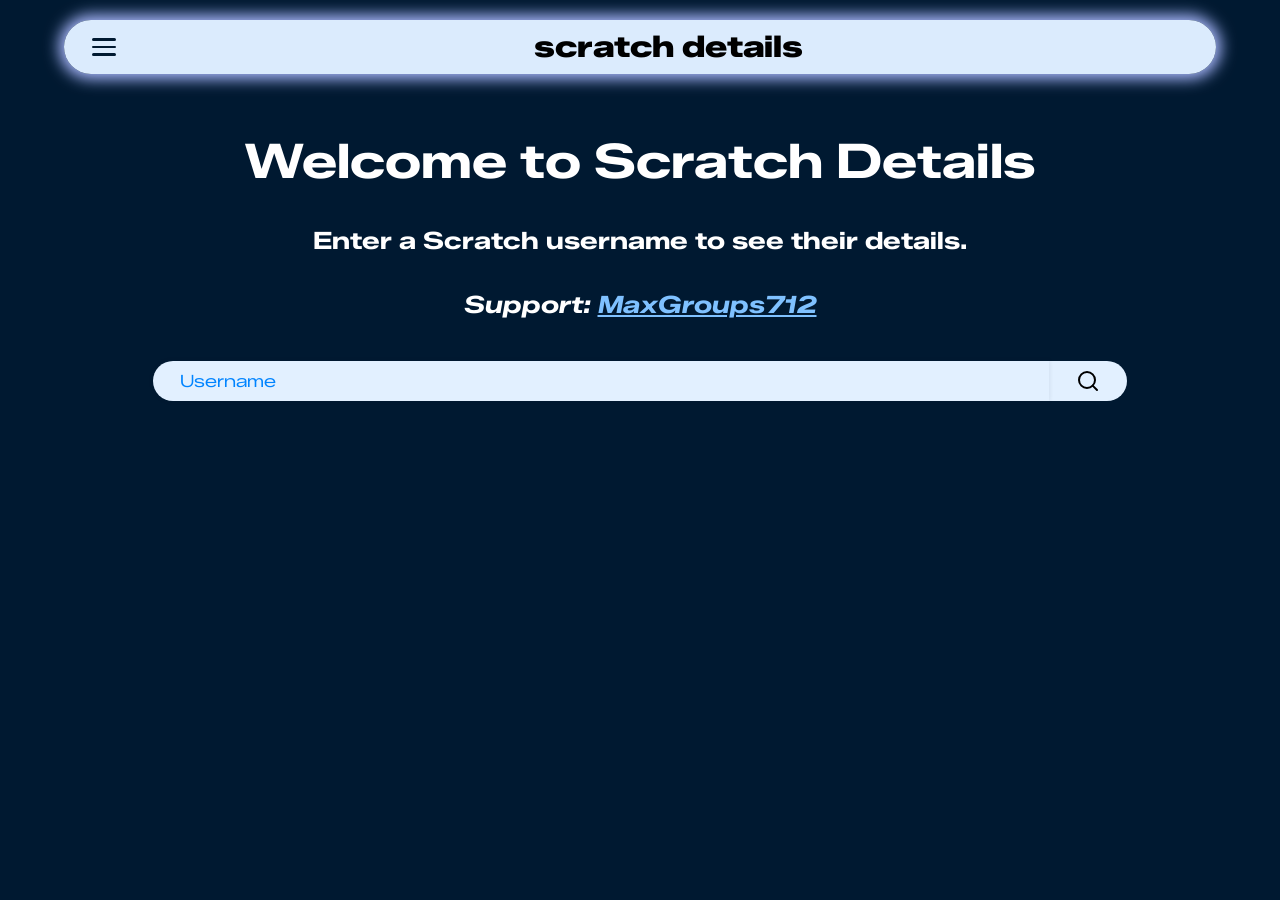
<file: index.html>
<!DOCTYPE html>
<html lang="jp">
<head>
    <meta charset="UTF-8">
    <link rel="stylesheet" href="style.css">
    <meta name="viewport" content="width=device-width, initial-scale=1.0">
    <link rel="icon" href="ScratchDetails.ico">
    <title>Scratch Details</title>
</head>
<body>
<div id="welcome"><h1>Redirecting...</h1>  <br>If you are not redirected, click <a href="Users.html">here</a>.</div>
<script>
    window.location.href = "Users.html";
</script>
</body>
</html>
</file>
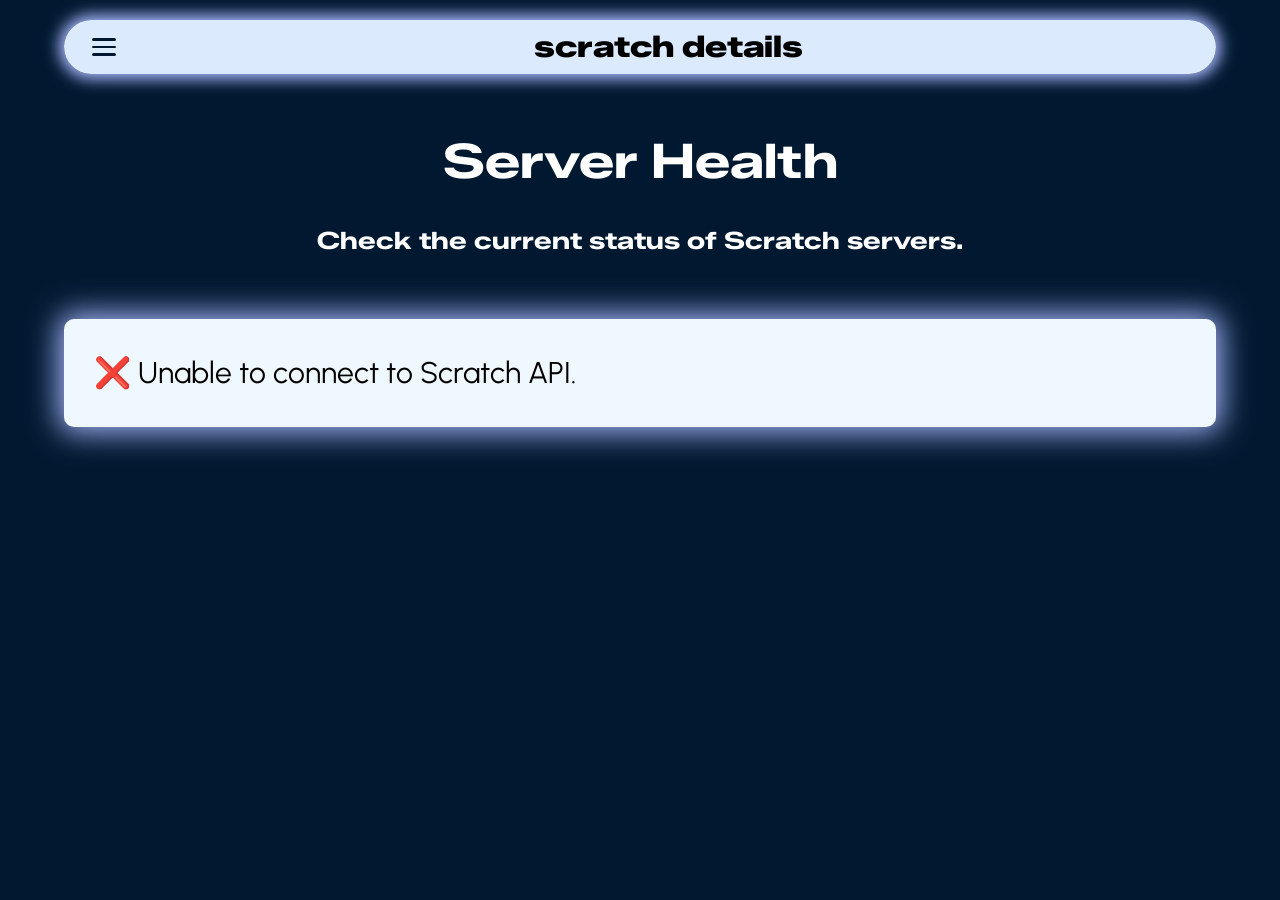
<file: ServerHealth.html>
<!DOCTYPE html>
<html lang="jp">
<head>
    <meta charset="UTF-8">
    <link rel="stylesheet" href="style.css">
    <meta name="viewport" content="width=device-width, initial-scale=1.0">
    <link rel="icon" href="ScratchDetails.ico">
    <title>Scratch Detail - Server Health</title>
</head>
<body>
    <div id="header">
        <button id="menu-btn" onclick="toggleMenu()">
            <span class="bar"></span>
            <span class="bar"></span>
            <span class="bar"></span>
        </button>
        <div class="title">scratch details</div>
    </div>

    <nav id="nav-menu">
        <a href="Users.html" id="nav-users">Users</a>
        <a href="ServerHealth.html" id="nav-serverhealth">Server Health</a>
    </nav>

    <div id="welcome">
        <h1>Server Health</h1>
        <p>Check the current status of Scratch servers.</p>
    </div>

    <div id="container-wrapper">
        <div id="health-info">
            <p id="status">Connecting...</p>
        </div>
    </div>

    <script src="Serverhealth.js" defer></script>
</body>
</html>
</file>
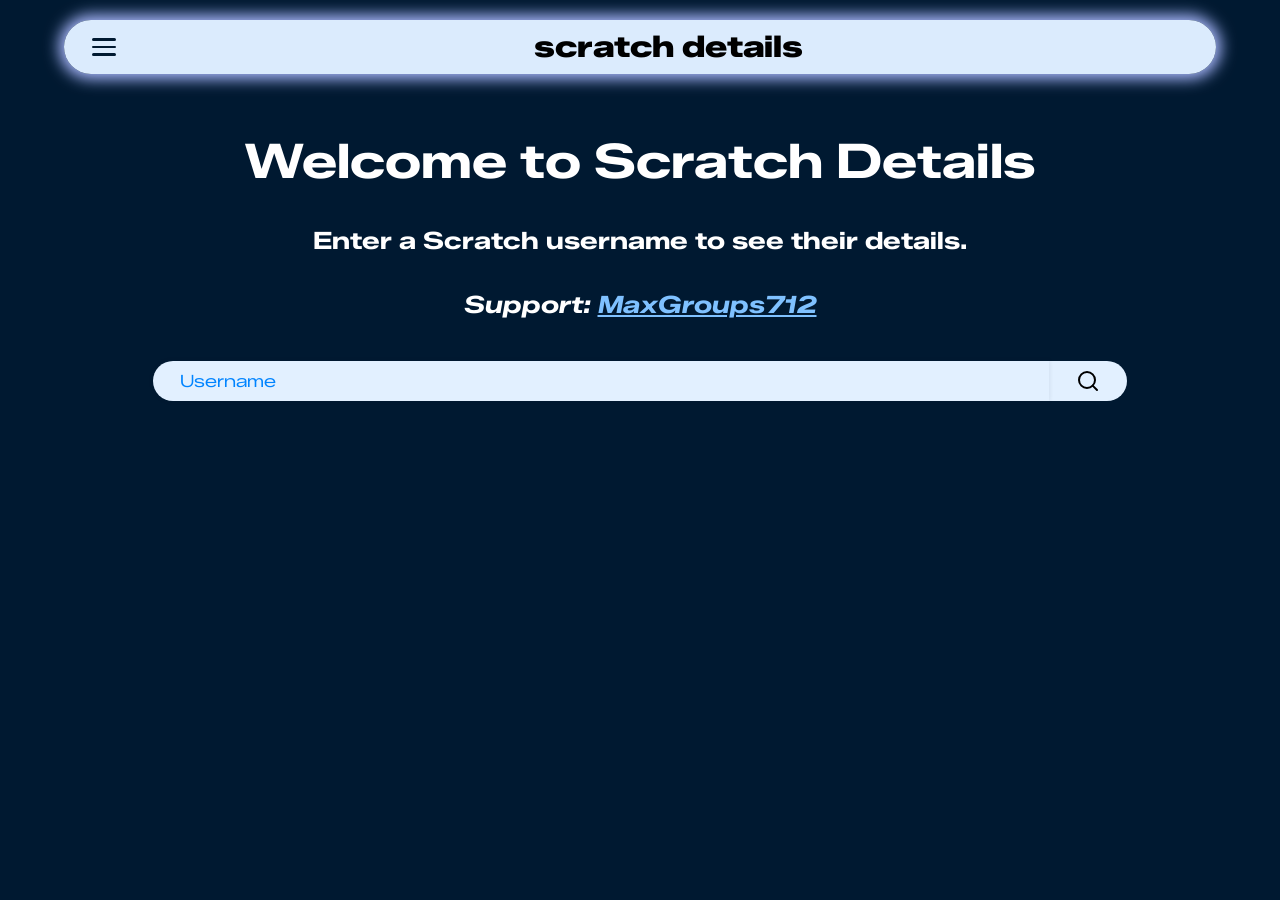
<file: Users.html>
<!DOCTYPE html>
<html lang="jp">
<head>
    <meta charset="UTF-8">
    <link rel="stylesheet" href="style.css">
    <meta name="viewport" content="width=device-width, initial-scale=1.0">
    <link rel="icon" href="ScratchDetails.ico">
    <title>Scratch Detail - Users</title>
</head>
<body>
    <div id="header">
        <button id="menu-btn" onclick="toggleMenu()">
            <span class="bar"></span>
            <span class="bar"></span>
            <span class="bar"></span>
        </button>
        <div class="title">scratch details</div>
    </div>

    <nav id="nav-menu">
        <a href="Users.html" id="nav-users">Users</a>
        <a href="ServerHealth.html" id="nav-serverhealth">Server Health</a>
    </nav>

    <div id="welcome">
        <h1>Welcome to Scratch Details</h1>
        <p>Enter a Scratch username to see their details.</p>
        <br><i>Support: <a href="https://scratch.mit.edu/users/maxgroups712">MaxGroups712</a></i>
    </div>

    <div id="search-bar">
        <div id="input-container">
            <input type="text" id="username-input" placeholder=" ">
            <label id="Username">Username</label>
        </div>
        <button id="search-button" onclick="getStringValue()">
            <svg xmlns="http://www.w3.org/2000/svg" width="24" height="24" viewBox="0 0 24 24" fill="none" stroke="currentColor" stroke-width="2" stroke-linecap="round" stroke-linejoin="round" id="search-icon">
                <circle cx="11" cy="11" r="8"></circle>
                <line x1="21" y1="21" x2="16.65" y2="16.65"></line>
            </svg>
        </button>
    </div>

    <div id="container-wrapper"></div>

    <script src="script.js" defer></script>
</body>
</html>
</file>
<file: style.css>
@import url('https://fonts.googleapis.com/css2?family=Zalando+Sans+Expanded:ital,wght@0,200..900;1,200..900&display=swap');
@import url('https://fonts.googleapis.com/css2?family=Urbanist:ital,wght@0,100..900;1,100..900&display=swap');

*, *::before, *::after {
    box-sizing: border-box;
}

@keyframes bl {
    from { filter: blur(16px); opacity: 0; }
    to   { filter: blur(0);    opacity: 1; }
}

@keyframes b2 {
    from { filter: blur(0px);  opacity: 1; }
    to   { filter: blur(16px); opacity: 0; }
}

@keyframes fadeUp {
    from { opacity: 0; transform: translateY(20px); }
    to   { opacity: 1; transform: translateY(0); }
}

@keyframes fadeDown {
    from { opacity: 1; transform: translateY(0px); }
    to   { opacity: 0; transform: translateY(20px); }
}

html, body {
    margin: 0;
    padding: 0;
    overflow-x: hidden;
}

html {
    scroll-behavior: smooth;
    background-color: #001931;
    font-family: "Zalando Sans Expanded", sans-serif;
}

body {
    display: flex;
    flex-direction: column;
    align-items: center;
    padding-top: 100px;
}


#header {
    position: fixed;
    top: 20px;
    left: 50%;
    transform: translateX(-50%);
    width: 90%;
    z-index: 1000;
    display: flex;
    align-items: center;
    justify-content: flex-start;
    gap: 16px;
    padding: 0 20px;
    background: #ddedfffd;
    backdrop-filter: blur(20px);
    -webkit-backdrop-filter: blur(20px);
    color: rgb(0, 0, 0);
    box-shadow: #abbaff 0px 0px 15px 5px;
    border-radius: 27px;
    font-weight: 900;
    font-size: 30px;
    line-height: 1.8;
}

#header .title {
    flex: 1;
    text-align: center;
}


#menu-btn {
    order: -1;
    background: none;
    border: none;
    cursor: pointer;
    padding: 8px;
    display: flex;
    flex-direction: column;
    justify-content: center;
    gap: 5px;
    border-radius: 27px;
    transition: background 0.2s ease;
    z-index: 1001;
    flex-shrink: 0;
}
#menu-btn:hover {
    background: rgba(0, 25, 49, 0.08);
}
#menu-btn .bar {
    width: 24px;
    height: 2.5px;
    background-color: #001931;
    border-radius: 2px;
    display: block;
    transition: transform 0.3s ease, opacity 0.3s ease;
}
#menu-btn.open .bar:nth-child(1) {
    transform: translateY(7.5px) rotate(45deg);
}
#menu-btn.open .bar:nth-child(2) {
    opacity: 0;
}
#menu-btn.open .bar:nth-child(3) {
    transform: translateY(-7.5px) rotate(-45deg);
}
#nav-menu {
    position: fixed;
    top: 75px;
    left: 5%;
    width: 30%;
    background: #ddedffda;
    backdrop-filter: blur(20px);
    -webkit-backdrop-filter: blur(20px);
    border-radius: 27px;
    box-shadow: none;
    overflow: hidden;
    max-height: 0;
    opacity: 0;
    pointer-events: none;
    transition: max-height 0.4s ease, opacity 0.4s ease, box-shadow 0.4s ease, transform 0.4s ease;
    transform: translateY(-10px);
    z-index: 900;
}
#nav-menu.open {
    max-height: 400px;
    opacity: 1;
    transform: translateY(0);
    box-shadow: #abbaff 0px 0px 15px 5px;
    pointer-events: auto;
}
#nav-menu a {
    display: block;
    padding: 25px;
    font-size: 22px;
    font-weight: 300;
    color: #001931;
    text-decoration: none;
    border-bottom: 1px solid rgba(0, 25, 49, 0.08);
    transition: all 0.4s ease;
}
#nav-menu a:last-child {
    border-bottom: none;
}
#nav-menu a:hover {
    font-weight: 900;
    transition: all 0.4s ease;
}
#nav-menu a.active {
    color: #0084ff;
}

#search-bar {
    display: flex;
    align-items: center;
    justify-content: center;
    width: 100%;
    padding-top: 2rem;
    padding-bottom: 4rem;
    font-family: "Zalando Sans Expanded", sans-serif;
    gap: 0;
}

#input-container {
    position: relative;
    display: flex;
    align-items: center;
    flex: 1;
    max-width: 70%;
}

#username-input {
    width: 100%;
    height: 40px;
    border: none;
    outline: none;
    line-height: 40px;
    border-radius: 27px 0 0 27px;
    font-size: 17px;
    background-color: #e2f0ff;
    box-shadow: 0px 0px 5px 0px #0019311a;
    font-family: "Zalando Sans Expanded", sans-serif;
    padding: 0 27px;
    transition: all 0.3s ease;
}

#username-input:focus {
    box-shadow: 0 0 0 3px rgba(171,186,255,0.25);
}

#Username {
    position: absolute;
    left: 27px;
    top: 50%;
    transform: translateY(-50%);
    color: #0084ff;
    font-size: 17px;
    pointer-events: none;
    transition: all 0.3s ease;
}

#username-input:focus ~ #Username,
#username-input:not(:placeholder-shown) ~ #Username {
    top: -10px;
    font-size: 12px;
    color: #c4e3ff;
}

#search-button {
    cursor: pointer;
    display: flex;
    align-items: center;
    height: 40px;
    border-radius: 0 27px 27px 0;
    border: 0;
    background: #e2f0ff;
    font-family: "Urbanist", sans-serif;
    padding: 0 27px;
}

#search-icon {
    transition: all 0.3s ease;
}
#search-icon:hover {
    filter: drop-shadow(0px 0px 7px #0084ff);
}

#container-wrapper {
    width: 90%;
    display: flex;
    flex-direction: column;
    gap: 4.545rem;
    margin: 0 auto 40px;
}

.container {
    font-family: "Urbanist";
    opacity: 0;
    display: flex;
    flex-direction: column;
    justify-content: flex-start;
    align-items: flex-start;
    background-color: #f0f8ff;
    width: 100%;
    box-shadow: #abbaff 0px 0px 30px 5px;
    border-radius: 10px;
    padding: 30px;
}

.container.appear {
    animation: fadeUp 1.25s cubic-bezier(0.22,1,0.36,1) both;
    opacity: 1;
}

.container.hide {
    animation: fadeDown 0.8s cubic-bezier(0.22,1,0.36,1) both;
}

.user-info {
    opacity: 0;
    display: flex;
    flex-direction: column;
    justify-content: flex-start;
    align-items: flex-start;
    width: 100%;
    border-radius: 10px;
    padding: 0;
}

.user-info.appear {
    animation: bl 1.25s cubic-bezier(0.22,1,0.36,1) 0.15s both;
    opacity: 1;
}

.user-info.hide {
    animation: b2 1.25s cubic-bezier(0.22,1,0.36,1) 0.15s both;
}

.user-icon {
    flex: 0 0 270px;
    height: 270px;
    width: 270px;
    background-color: rgb(255, 255, 255);
    border-radius: 10px;
    overflow: hidden;
    box-shadow: 0px 0px 15px 20px #0019311a;
}

.user-icon.appear {
    animation: bl 1.25s cubic-bezier(0.22,1,0.36,1) 0.15s both;
    opacity: 1;
}

img {
    width: 100%;
    height: 100%;
    object-fit: cover;
    display: block;
}

.user-detail {
    margin-top: 12px;
    font-family: inherit;
}

.username-text {
    font-size: 500%;
    margin: 0;
    line-height: 1;
}

p {
    margin: 0;
    line-height: 1.6;
}

#welcome a {
    color: #7fc1ff;
}

.user-detail a {
    color: #000000;
}

#welcome {
    text-align: center;
    font-size: 24px;
    font-weight: 700;
    margin-bottom: 10px;
    color: #fff;
}

#input-error-msg {
    opacity: 1;
    background-color: #fdced2;
    padding: 5px 15px;
    font-style: italic;
    position: absolute;
    left: 12px;
    top: 114%;
    color: #ff0000;
    font-size: 20px;
    pointer-events: none;
    animation: fadeUp 0.5s ease-out;
}

#input-error-msg.hide {
    opacity: 0;
    position: absolute;
    left: 12px;
    top: 114%;
    animation: fadeDown 0.5s ease-out;
}




#health-info {
    margin: 3rem auto 40px;
    font-family: "Urbanist";
    display: flex;
    flex-direction: column;
    justify-content: flex-start;
    align-items: flex-start;
    background-color: #f0f8ff;
    width: 100%;
    box-shadow: #abbaff 0px 0px 30px 5px;
    border-radius: 10px;
    padding: 30px;
    font-size: 30px;
}

.info-table td:first-child {
    min-width: 250px;
}

/* TABLET */
@media (max-width: 768px) {
    body {
        padding-top: 80px;
    }

    #header {
        top: 10px;
        width: 95%;
        font-size: 20px;
        padding: 0 14px;
        gap: 10px;
    }

    #nav-menu {
        top: 64px;
        left: 2.5%;
        width: 80%;
    }

    #welcome {
        font-size: 18px;
        padding: 0 16px;
    }

    #welcome h1 {
        font-size: 22px;
    }

    #search-bar {
        padding: 1rem 0 2rem;
    }

    #input-container {
        max-width: 80%;
    }

    #username-input {
        font-size: 14px;
    }

    #container-wrapper {
        width: 95%;
        gap: 2rem;
    }

    .container {
        padding: 20px 16px;
    }

    .user-icon {
        flex: 0 0 180px;
        height: 180px;
        width: 180px;
    }

    .username-text {
        font-size: 280%;
    }

    #health-info {
        width: 95%;
        padding: 16px;
        font-size: 18px;
        margin: 1rem auto 24px;
    }

    .health-overall {
        font-size: 16px;
        padding: 12px 16px;
    }

    .health-section {
        padding: 14px 16px;
    }

    .db-table {
        font-size: 12px;
    }

    .db-table th,
    .db-table td {
        padding: 6px 8px;
    }

    .info-table {
        font-size: 13px;
    }

    #input-error-msg {
        font-size: 14px;
    }

    #welcome h1{
        font-size: 40px;
    }

    #health-info {
        font-size: 16px;
    }

    .info-table td:first-child {
        min-width: 120px;
    }
}


/* MOBILE */
@media (max-width: 480px) {
    #header {
        font-size: 19px;
        width: 90%;
    }

    #nav-menu {
        width: 80%;
        left: 5%;
    }

    #nav-menu a {
        padding: 18px 16px;
        font-size: 18px;
        left: 10%;
    }

    #input-container {
        max-width: 70%;
    }

    .user-icon {
        flex: 0 0 140px;
        height: 140px;
        width: 140px;
    }

    .username-text {
        font-size: 200%;
    }

    .container {
        padding: 16px 12px;
        width: 90%;
        margin:auto;
    }
    #welcome h1{
        font-size: 40px;
    }

    #health-info {
        font-size: 16px;
    }

    .info-table td:first-child {
        min-width: 120px;
    }
}
</file>
